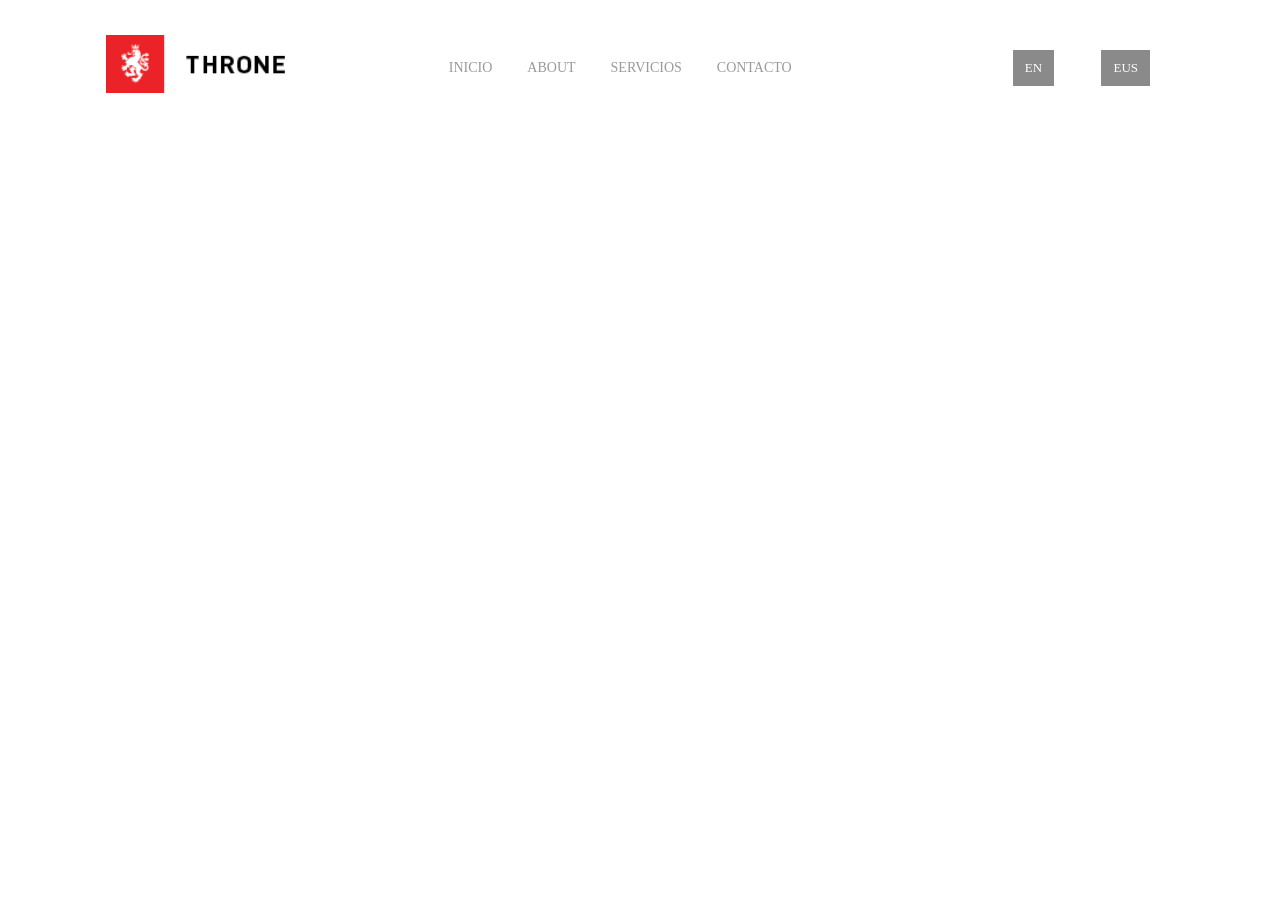
<file: Ejercicio 1/index.html>
<!DOCTYPE html>
<html lang='es'>
<head>
    <meta charset='utf-8'>
    <meta name='viewport' content='width=device-width, initial-scale=1'>
    <title>Ejercicio 1 <menu:context></menu:context>horizontal</title>
    <link rel='stylesheet' href='styles/styles.css' />
</head>
<body>
    <div class="container">
        <div class="item">
            <img src="assets/imagenes/imagen Flexbox.webp" alt="logo de la pagina" id="logo" />
        </div>
    </div>
    <div class="menu">
        <div class="item">INICIO</div>
        <div class="item">ABOUT</div>
        <div class="item">SERVICIOS</div>
        <div class="item">CONTACTO</div>
    </div>
    <div class="idioma">
        <div class="item">EN</div>
        <div class="item">EUS</div>
    </div>
</body>
</body>
</html>
</file>
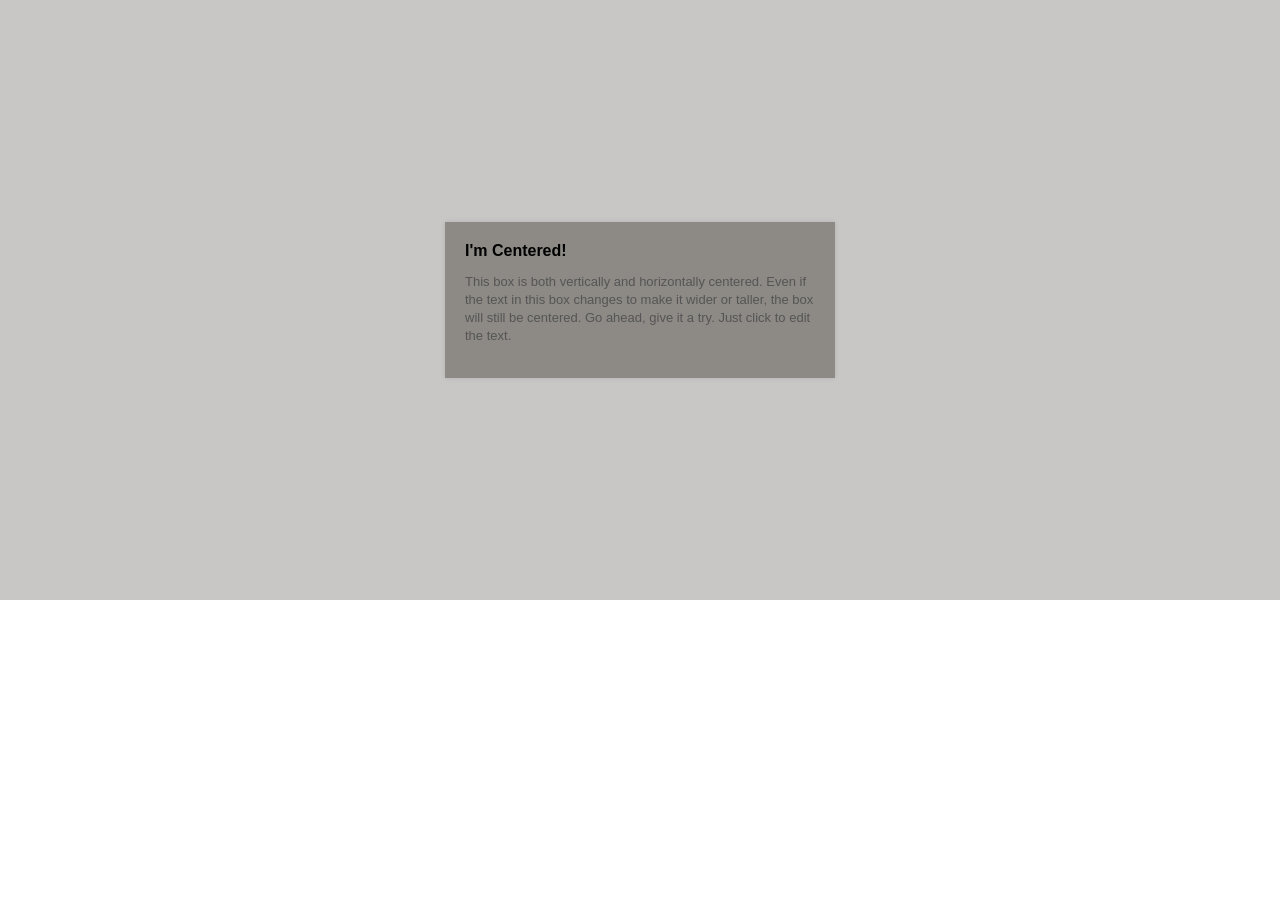
<file: Ejercicio 3/index.html>
<!DOCTYPE html>
<html lang="es">
<head>
    <meta charset="UTF-8">
    <meta name="viewport" content="width=device-width, initial-scale=1.0">
    
    <link rel="stylesheet" href="styles/style.css">
</head>
<body>


    <div class="pagina">
        <div class="caja-centrada">
            <h2>I'm Centered!</h2>
            <p>
                This box is both vertically and horizontally centered. 
                Even if the text in this box changes to make it wider or taller, 
                the box will still be centered. Go ahead, give it a try. 
                Just click to edit the text.
            </p>
        </div>
    </div>

</body>
</html>
</file>
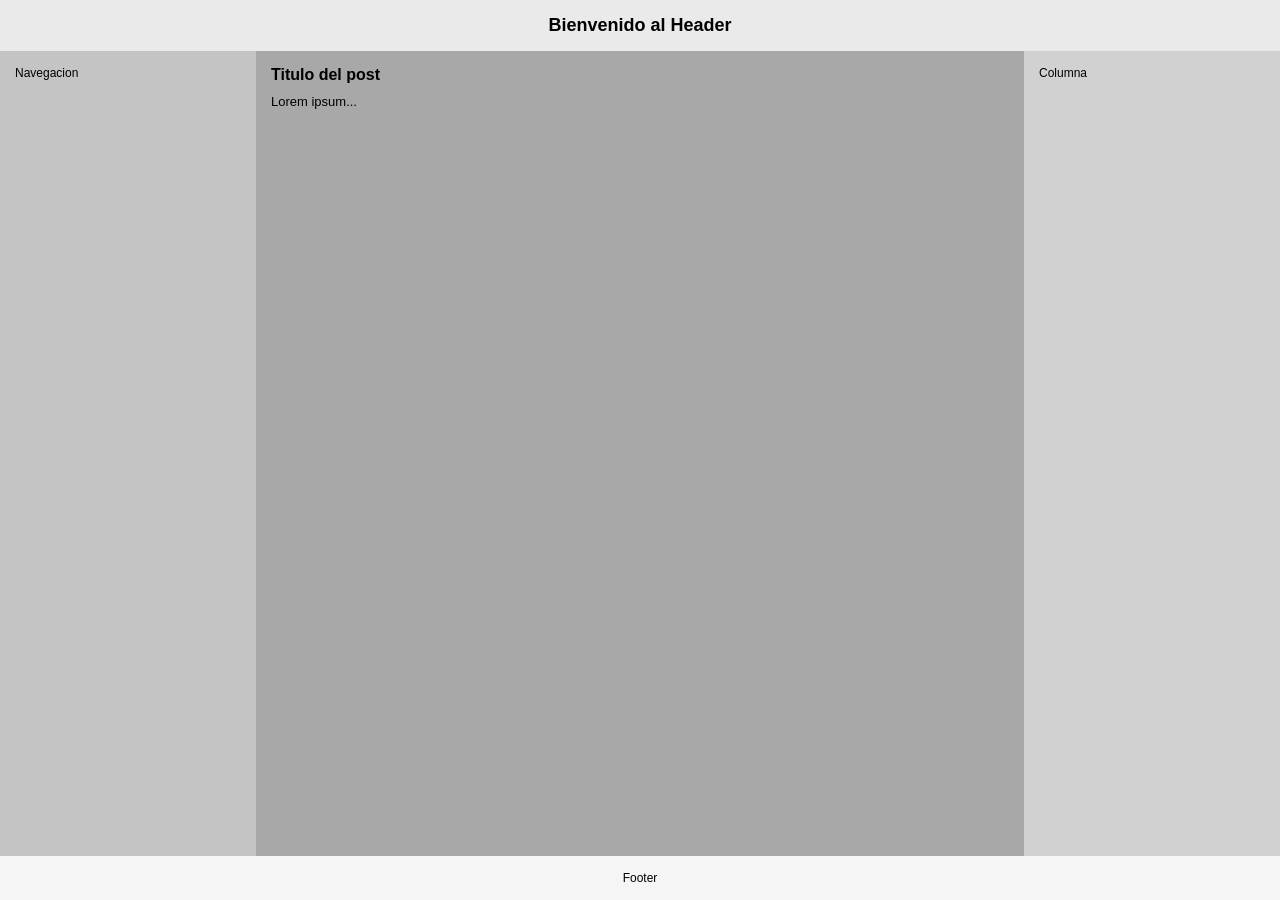
<file: Ejercicio 5/index.html>
<!DOCTYPE html>
<html lang="es">
<head>
    <meta charset="UTF-8">
    <meta name="viewport" content="width=device-width, initial-scale=1.0">
    <title>Ejercicio 5 - 3 Columnas</title>
    <link rel="stylesheet" href="styles/style.css">
</head>
<body>
    <header>Bienvenido al Header</header>

    <main>
        <article>
            <h2>Titulo del post</h2>
            <p>Lorem ipsum...</p>
        </article>
        <nav>Navegacion</nav>
        <aside>Columna</aside>
    </main>

    <footer>Footer</footer>
</body>
</html>
</file>
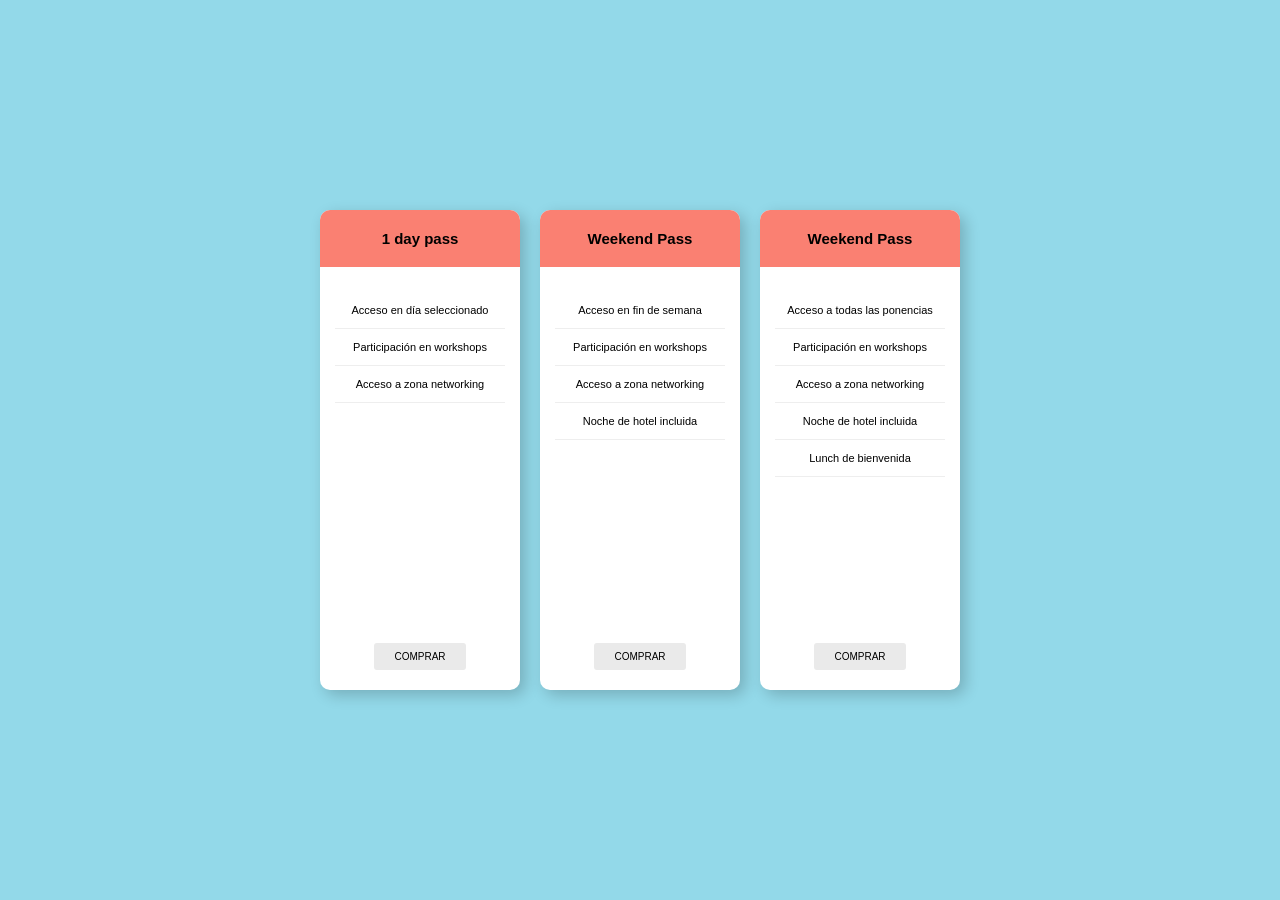
<file: Ejercicio 6/index.html>
<!DOCTYPE html>
<html lang="es">
<head>
    <meta charset="UTF-8">
    <meta name="viewport" content="width=device-width, initial-scale=1.0">
    <title>Ejercicio 6 - Pricing Box</title>
    <link rel="stylesheet" href="styles/style.css">
</head>
<body>

    <div class="contenedor">
        
        <div class="caja">
            <div class="cabecera">
                <h2>1 day pass</h2>
            </div>
            <ul>
                <li>Acceso en día seleccionado</li>
                <li>Participación en workshops</li>
                <li>Acceso a zona networking</li>
            </ul>
            <button>COMPRAR</button>
        </div>

        <div class="caja">
            <div class="cabecera">
                <h2>Weekend Pass</h2>
            </div>
            <ul>
                <li>Acceso en fin de semana</li>
                <li>Participación en workshops</li>
                <li>Acceso a zona networking</li>
                <li>Noche de hotel incluida</li>
            </ul>
            <button>COMPRAR</button>
        </div>

        <div class="caja">
            <div class="cabecera">
                <h2>Weekend Pass</h2>
            </div>
            <ul>
                <li>Acceso a todas las ponencias</li>
                <li>Participación en workshops</li>
                <li>Acceso a zona networking</li>
                <li>Noche de hotel incluida</li>
                <li>Lunch de bienvenida</li>
            </ul>
            <button>COMPRAR</button>
        </div>

    </div>

</body>
</html>
</file>
<file: Ejercicio 1/styles/styles.css>
body{
    margin: 35px 25px 100px 25px;
    display: flex;
    justify-content: space-around;

}

.container .item img {
    width: 180px;
  height: auto;

 }
 .menu{
    display: flex;
    align-self: center;
    justify-content: space-around;
    width: 50;
    
}
.menu .item {
  color: #9a9a9a;
  font-size: 14px;
  margin-right: 35px;
}


.idioma {
  display: flex;
  flex-direction: row;
  justify-content: space-around;
  width: 15%;
  height: 50%;
  
}

.idioma .item {
  display: flex;
  justify-content: center;
  margin: 15px 10px 15px 10px;
  background-color: #8a8a8a;
  color: white;
  padding: 10px 12px;
  font-size: 13px;
  margin-left: 10px;
 
}
</file>
<file: Ejercicio 3/styles/style.css>
body {
    margin: 0;
    font-family: Arial, sans-serif;
}


.pagina {
    background-color: #c9c6c6; 
    width: 100%;
    height: 600px;
    margin: 0px auto;
    
    
    display: flex;
    justify-content: center;
    align-items: center;     
}


.caja-centrada {
    background-color: #8d8a86; 
    width: 350px;
    padding: 20px;
    box-shadow: 0 0 5px rgba(0,0,0,0.1);
}

.caja-centrada h2 {
    font-size: 16px;
    margin-top: 0;
}

.caja-centrada p {
    font-size: 13px;
    line-height: 18px;
    color: #555;
}
</file>
<file: Ejercicio 5/styles/style.css>
* {
    margin: 0;
    padding: 0;
    box-sizing: border-box;
}

body {
    font-family: Arial, sans-serif;
    min-height: 100vh;
    display: flex;
    flex-direction: column;
}


header {
    background: #EAEAEA;
    text-align: center;
    padding: 15px;
    font-weight: bold;
    font-size: 18px;
}

footer {
    background: #F5F5F5;
    text-align: center;
    padding: 15px;
    font-size: 12px;
    margin-top: auto; 
}


main {
    display: flex;
    flex: 1; 
    min-height: 60vh; 
}

/* Las 3 columnas */
nav {
    background: #C4C4C4; /* gris clarito izq */
    width: 20%;
    padding: 15px;
    font-size: 12px;

    
    order: 1;
}

article {
    background: #A8A8A8; 
    width: 60%;
    padding: 15px;
    order: 2;
}

aside {
    background: #D1D1D1;
    width: 20%;
    padding: 15px;
    font-size: 12px;
    order: 3;
}

article h2 {
    font-size: 16px;
    margin-bottom: 10px;
}
article p {
    font-size: 13px;
}
</file>
<file: Ejercicio 6/styles/style.css>
* {
    margin: 0;
    padding: 0;
    box-sizing: border-box;
}

body {
    background: #93d9e9; 
    font-family: Arial, sans-serif;
    min-height: 100vh;
    display: flex;
    justify-content: center; 
    align-items: center; 
}

.contenedor {
    display: flex;
    gap: 20px; 
    padding: 20px;
}

.caja {
    background: white;
    width: 200px; 
    min-height: 480px; 

    border-radius: 10px; 
    box-shadow: 5px 5px 15px rgba(0,0,0,0.2); 

    display: flex;
    flex-direction: column; 
    text-align: center;
    overflow: hidden; 
}

.cabecera {
    background: salmon; 
    padding: 20px 10px;
}

.cabecera h2 {
    font-size: 15px;
}

.caja ul {
    list-style: none;
    padding: 25px 15px;
    flex: 1; 
}

.caja ul li {
    font-size: 11px;
    padding: 12px 0;
    border-bottom: 1px solid #eee;
}

.caja button {
    background: #EAEAEA;
    border: none;
    padding: 8px 20px;
    margin: 0 auto 20px auto;
    font-size: 10px;
    cursor: pointer;
    border-radius: 3px;
}
</file>
